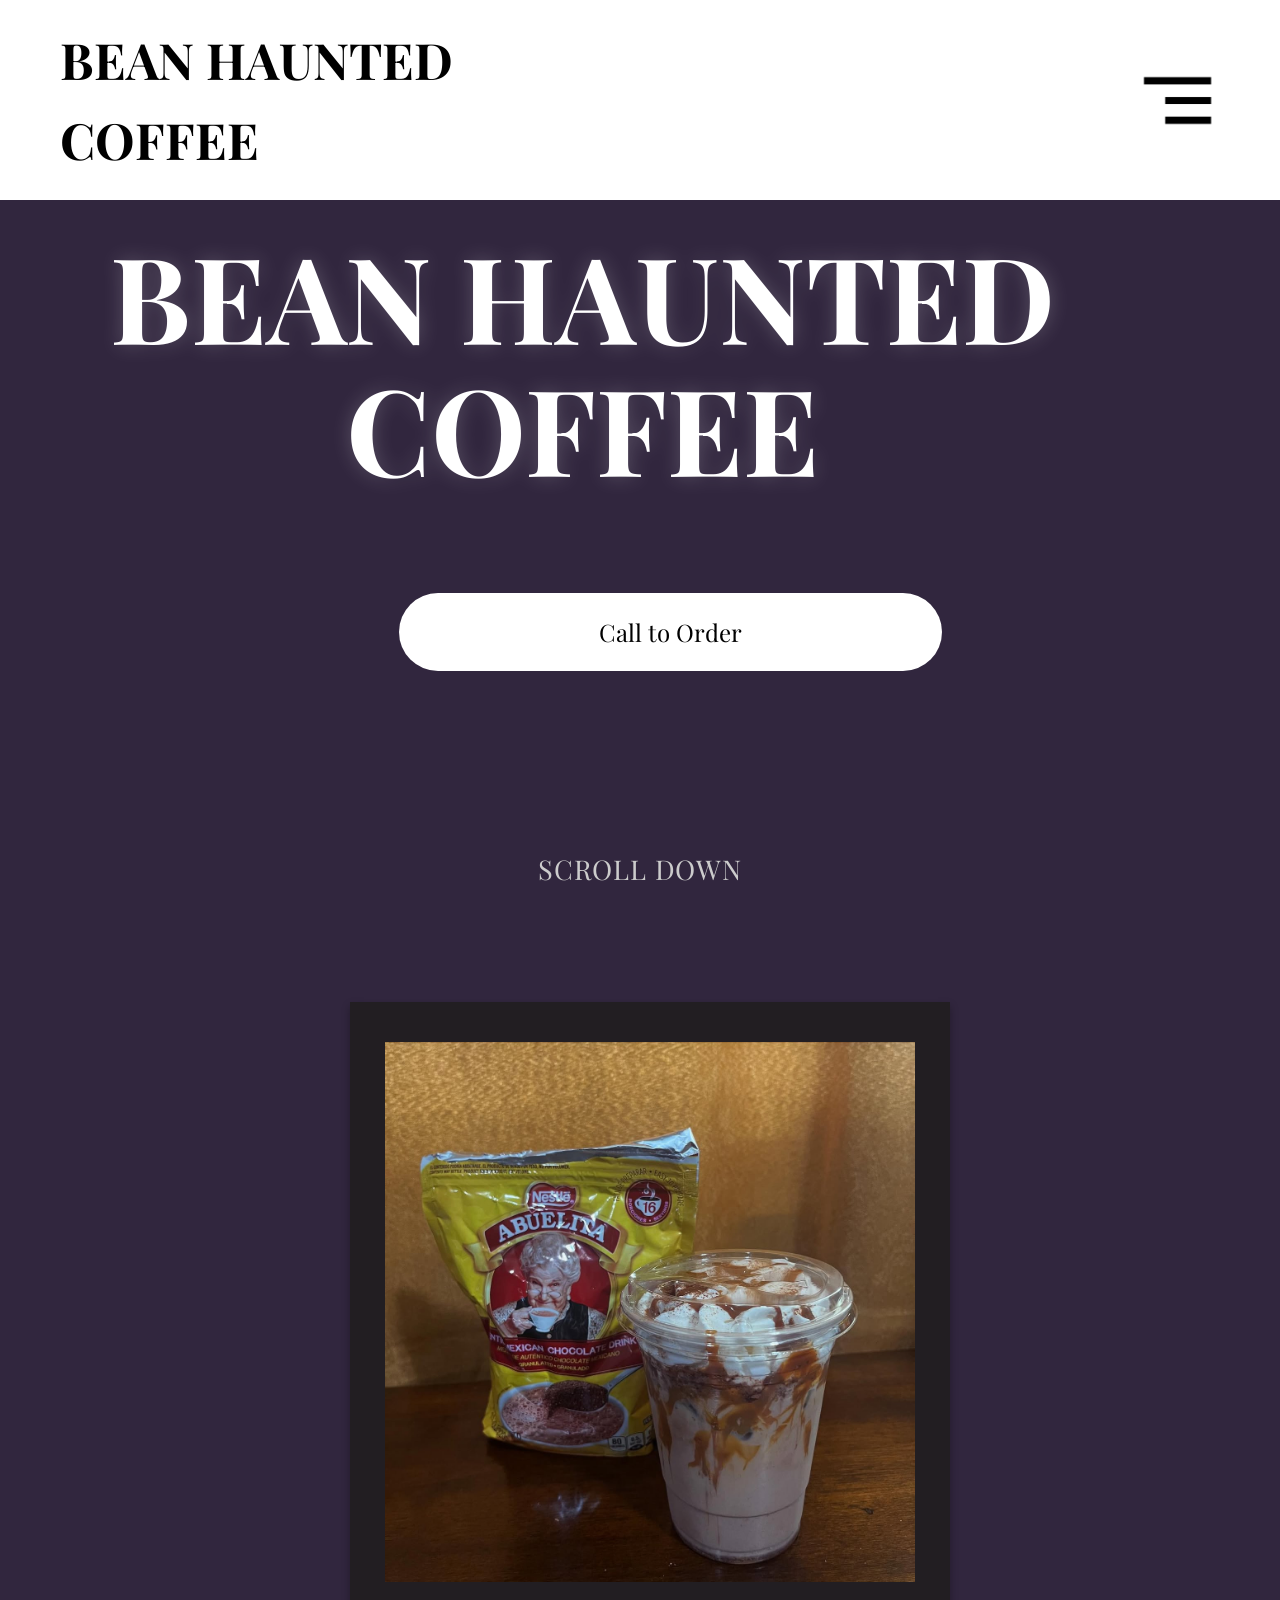
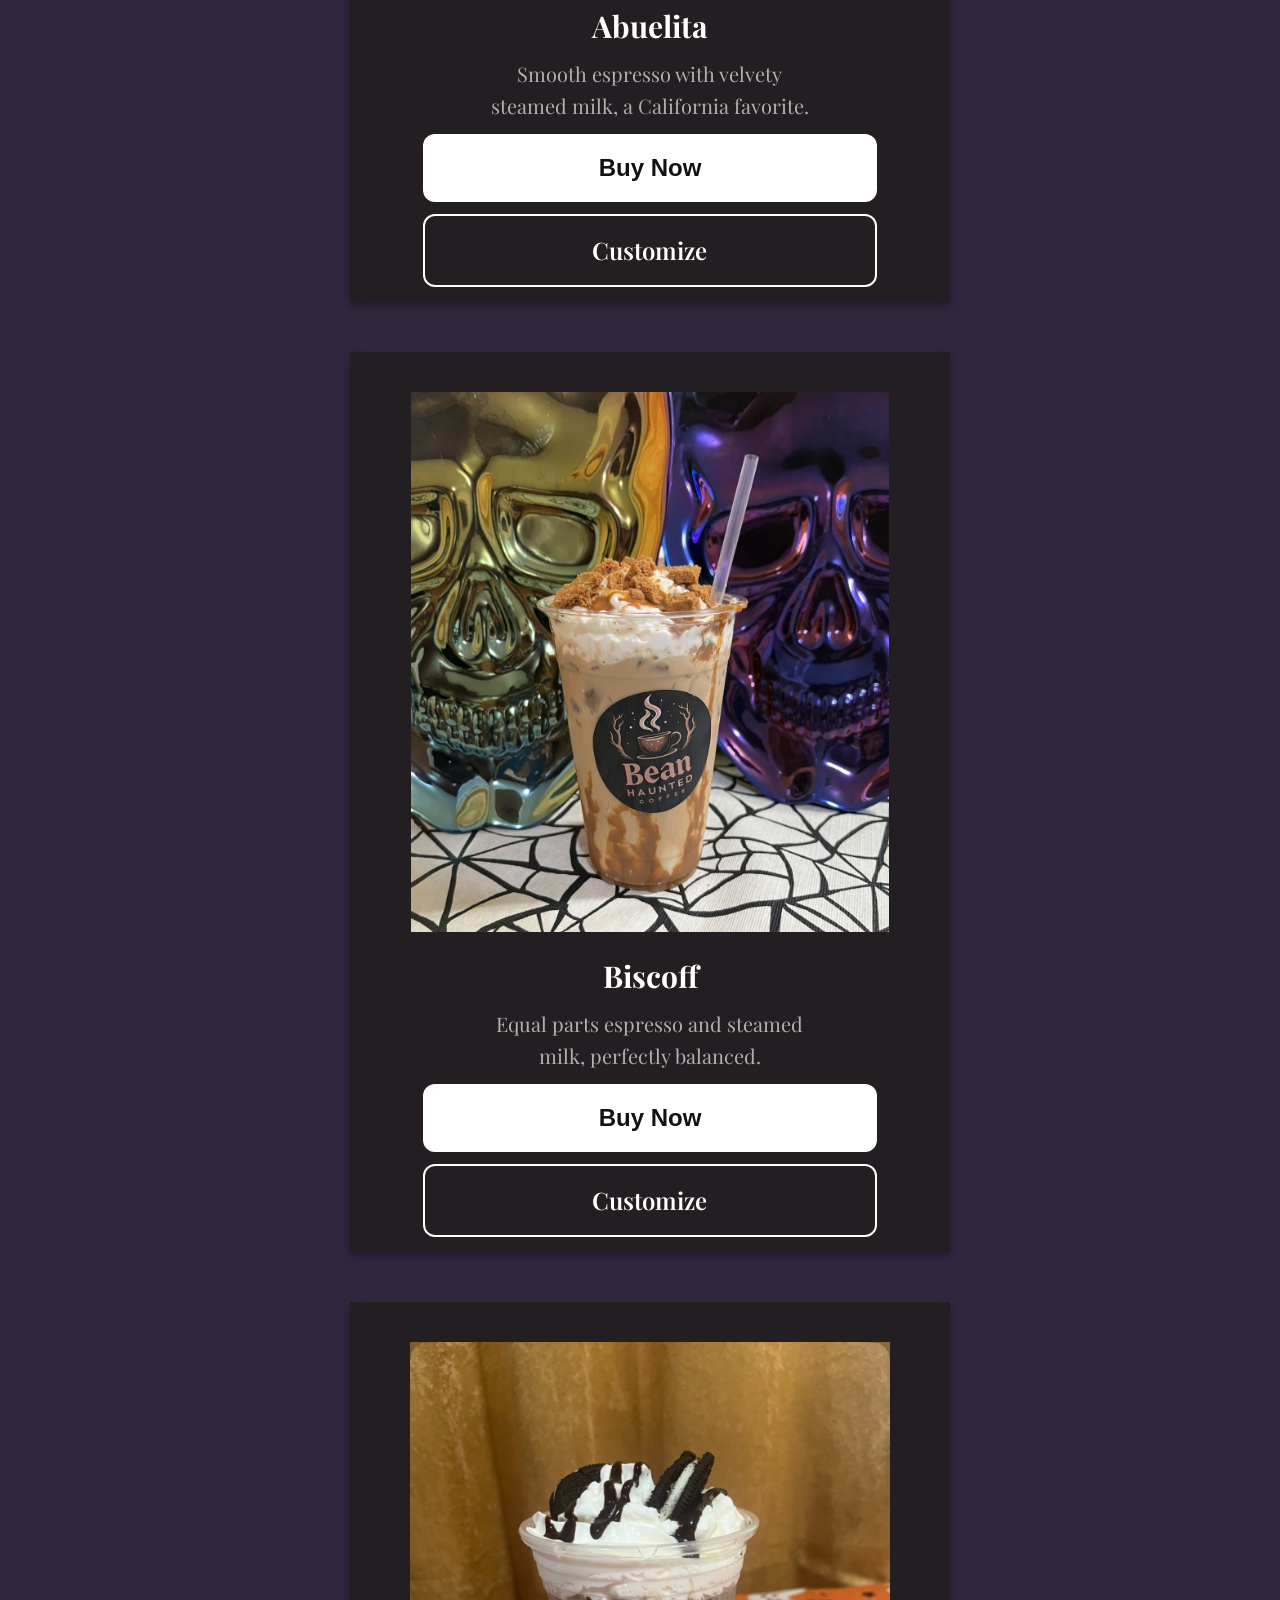
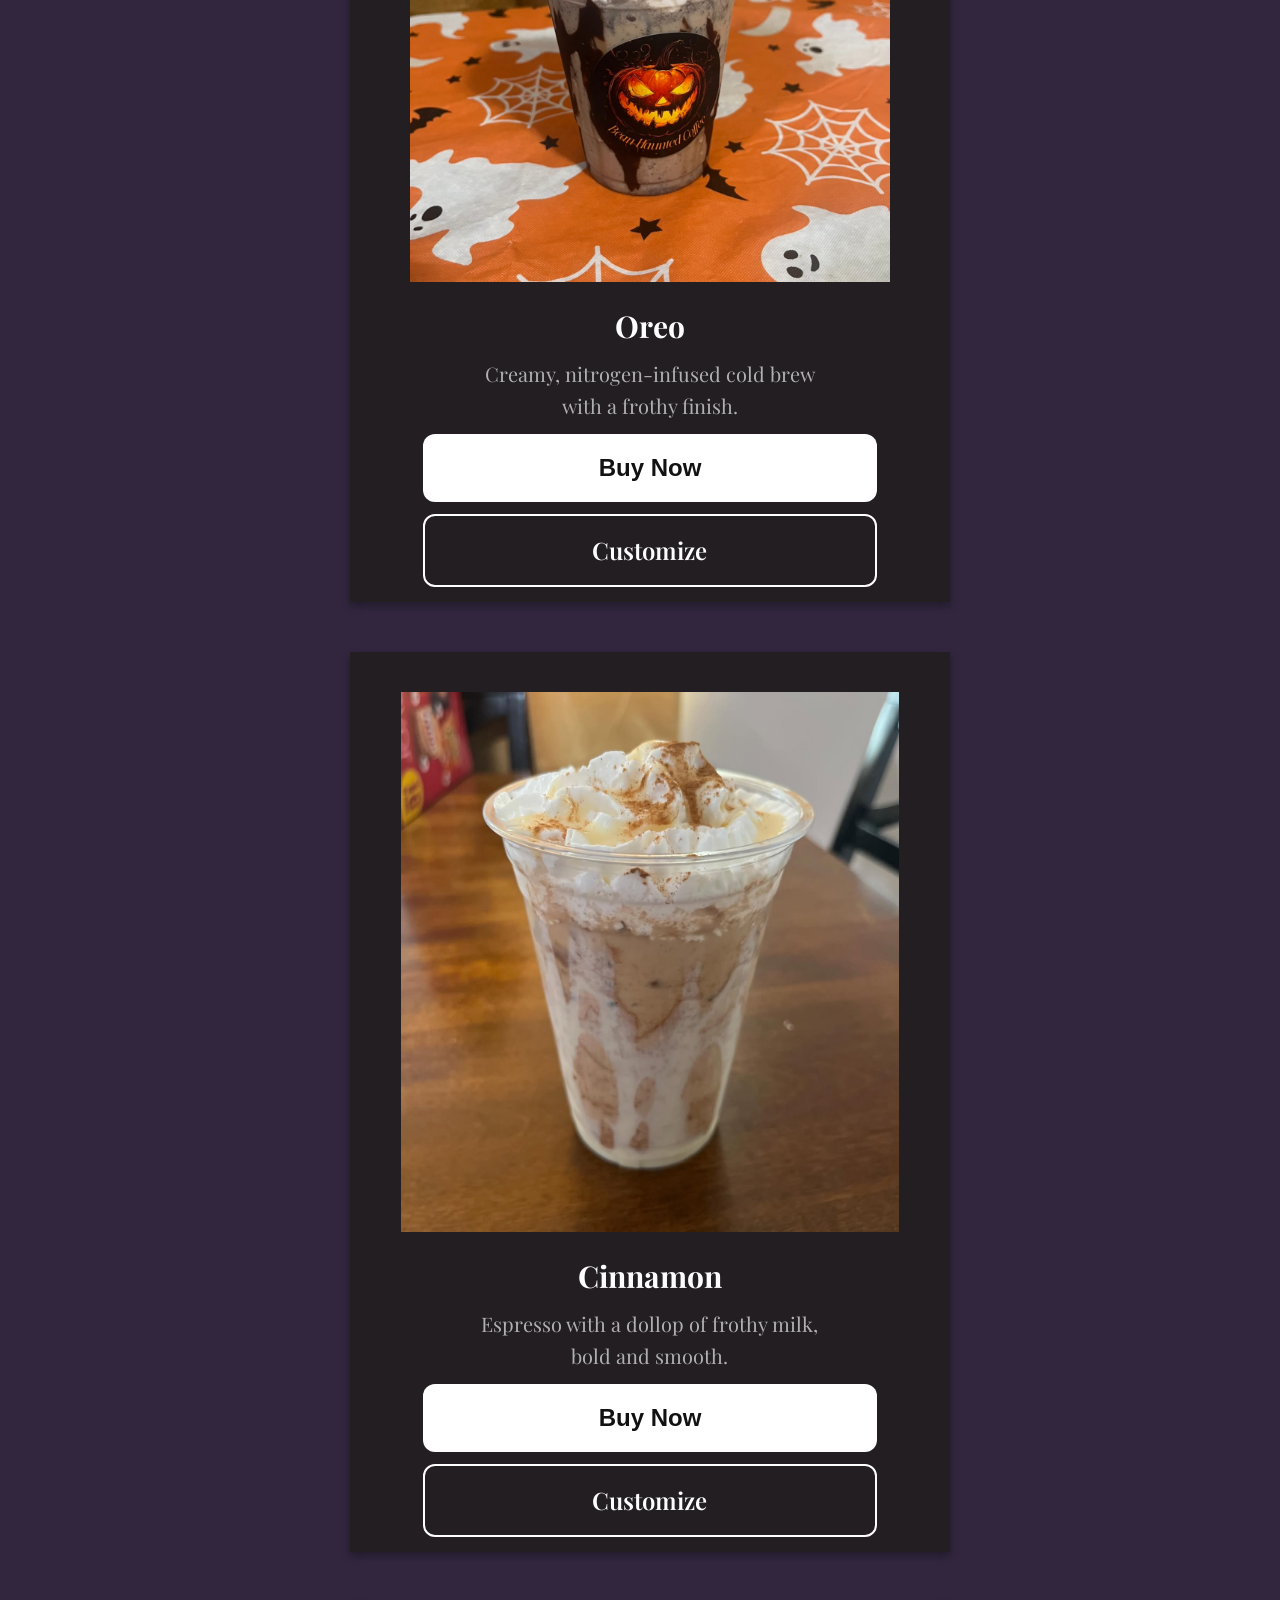
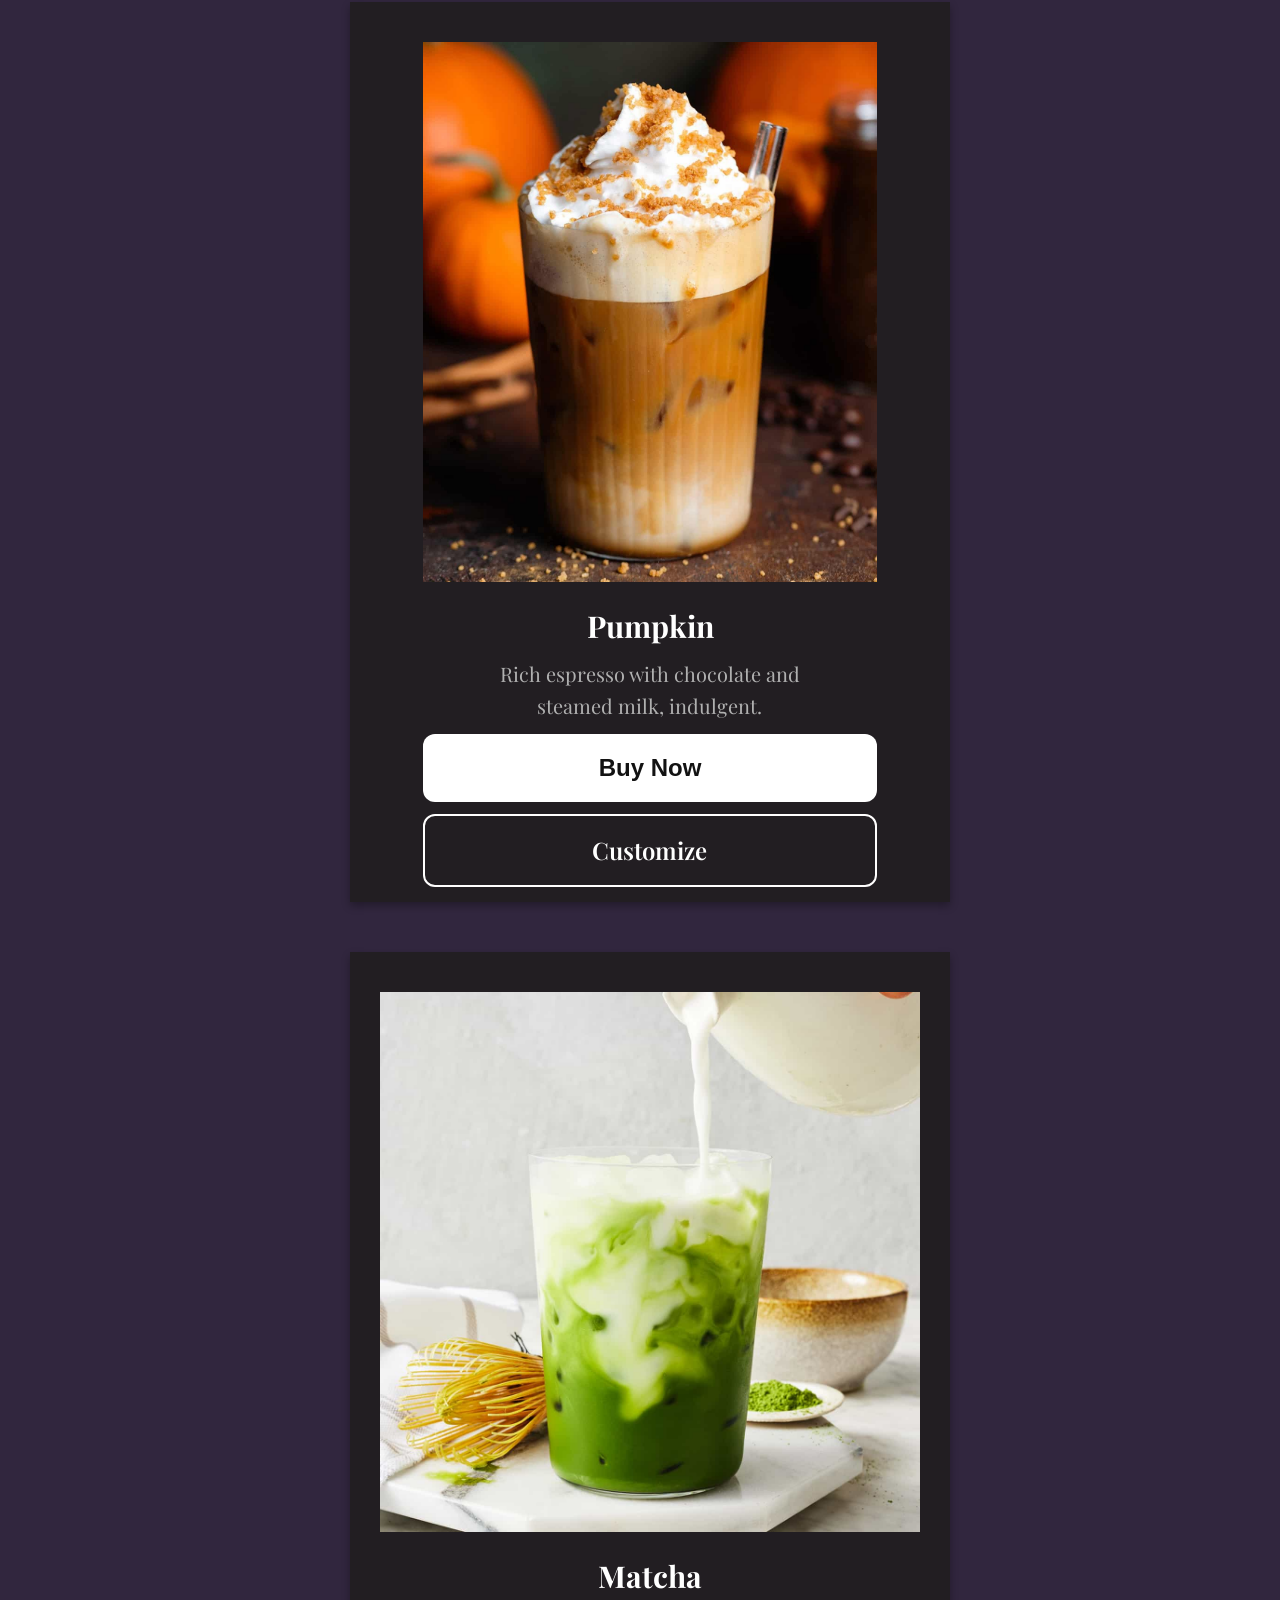
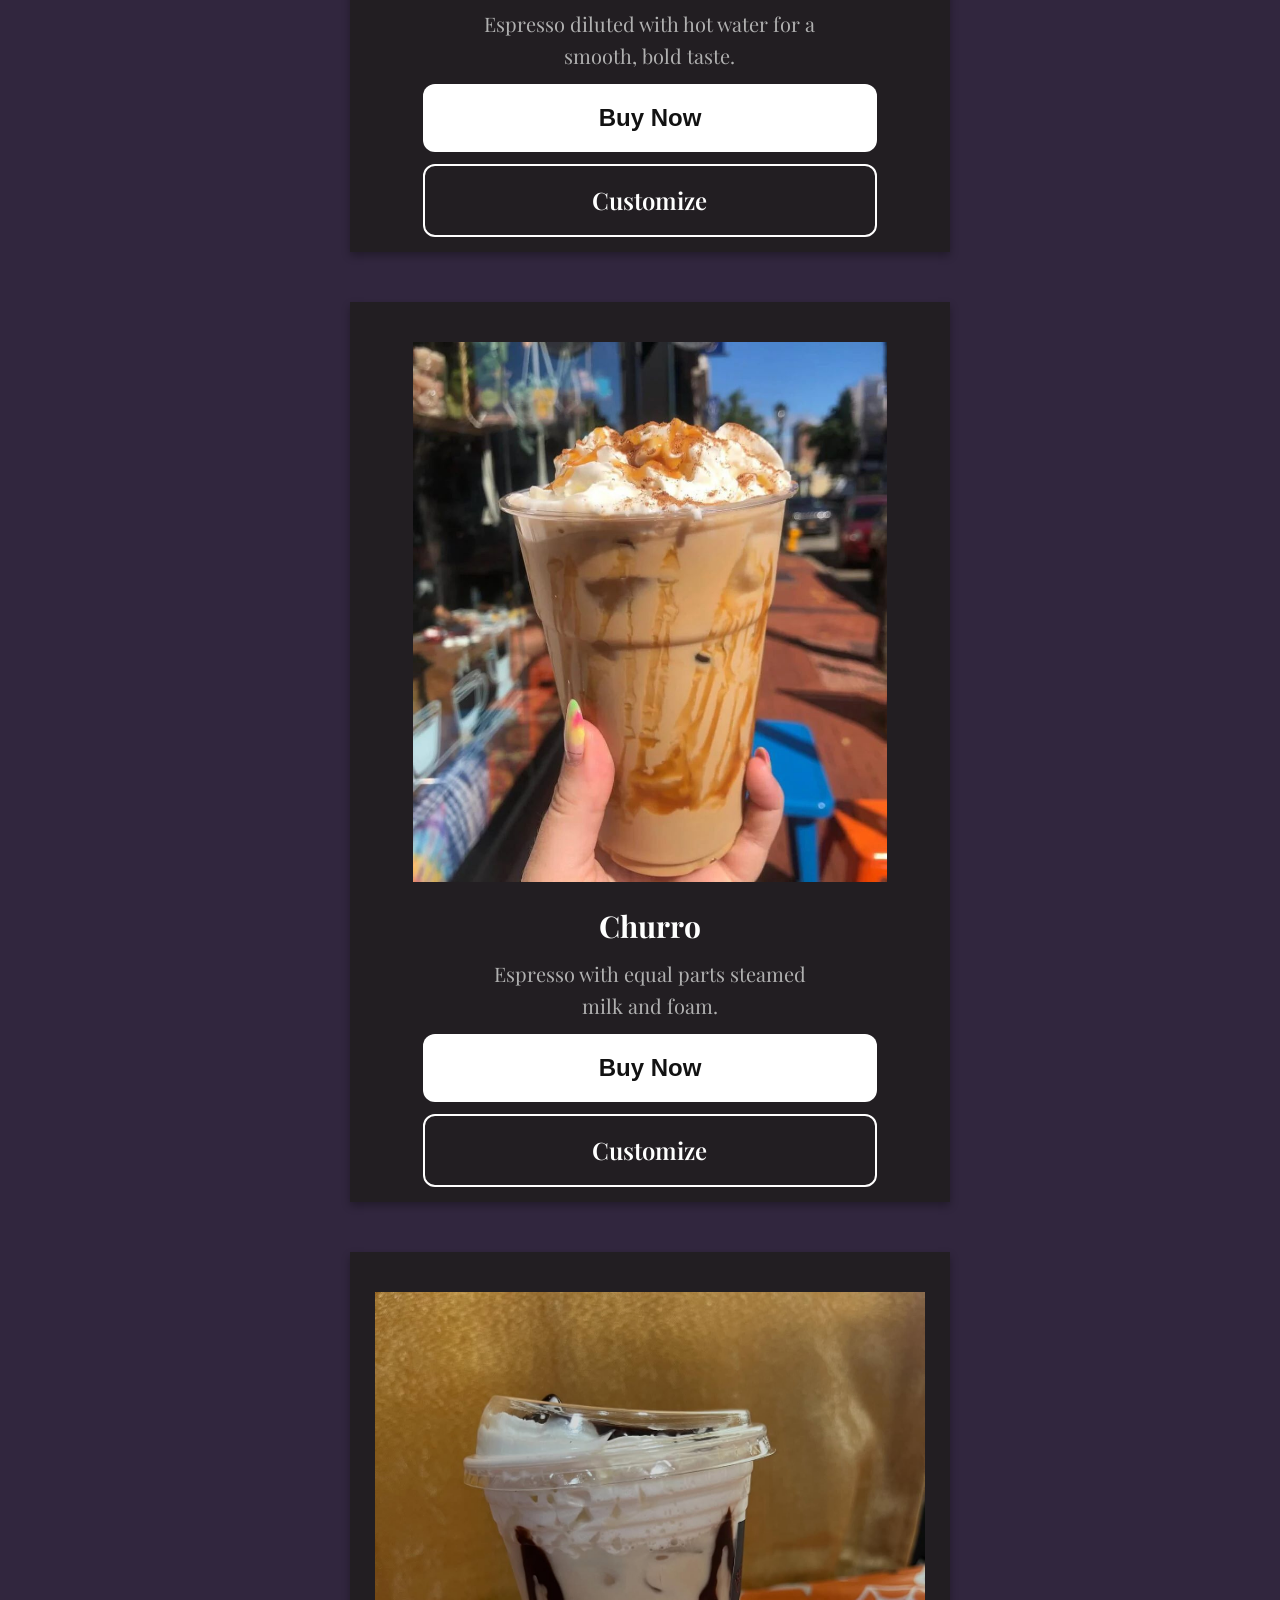
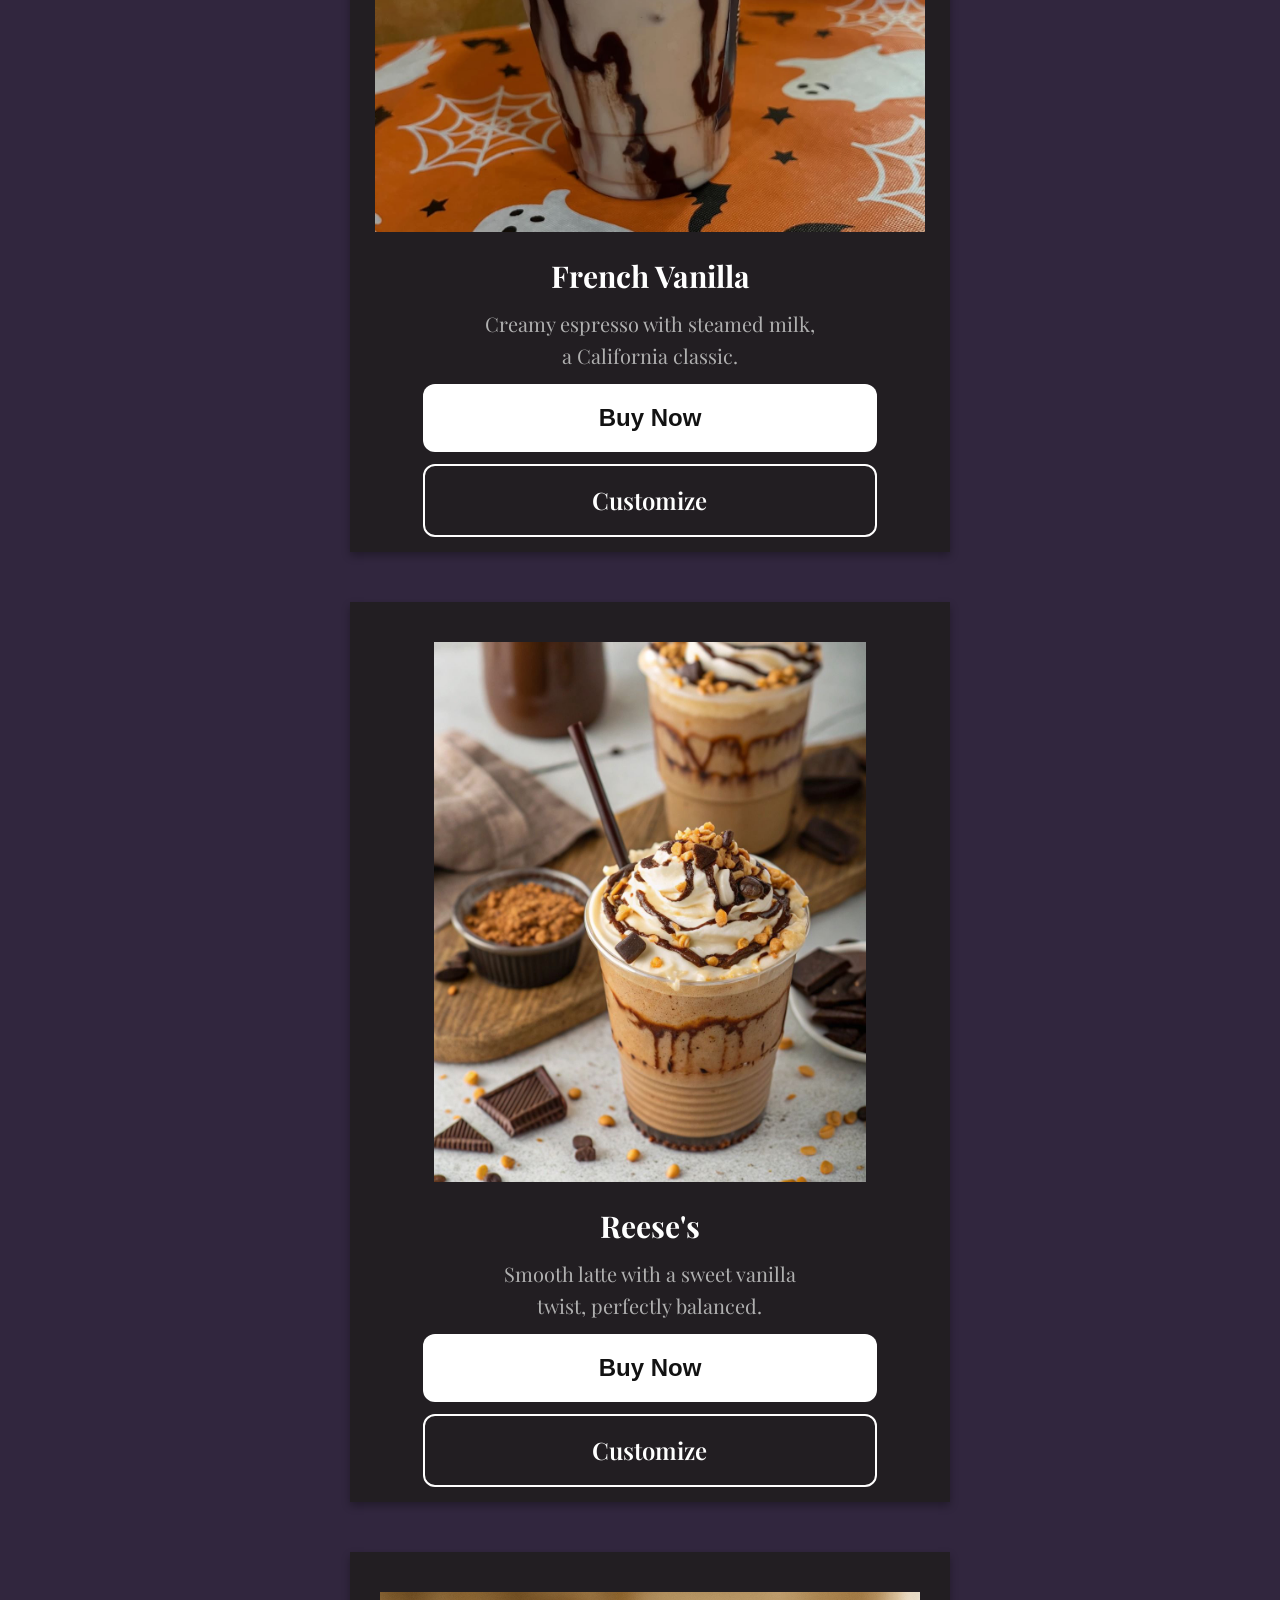
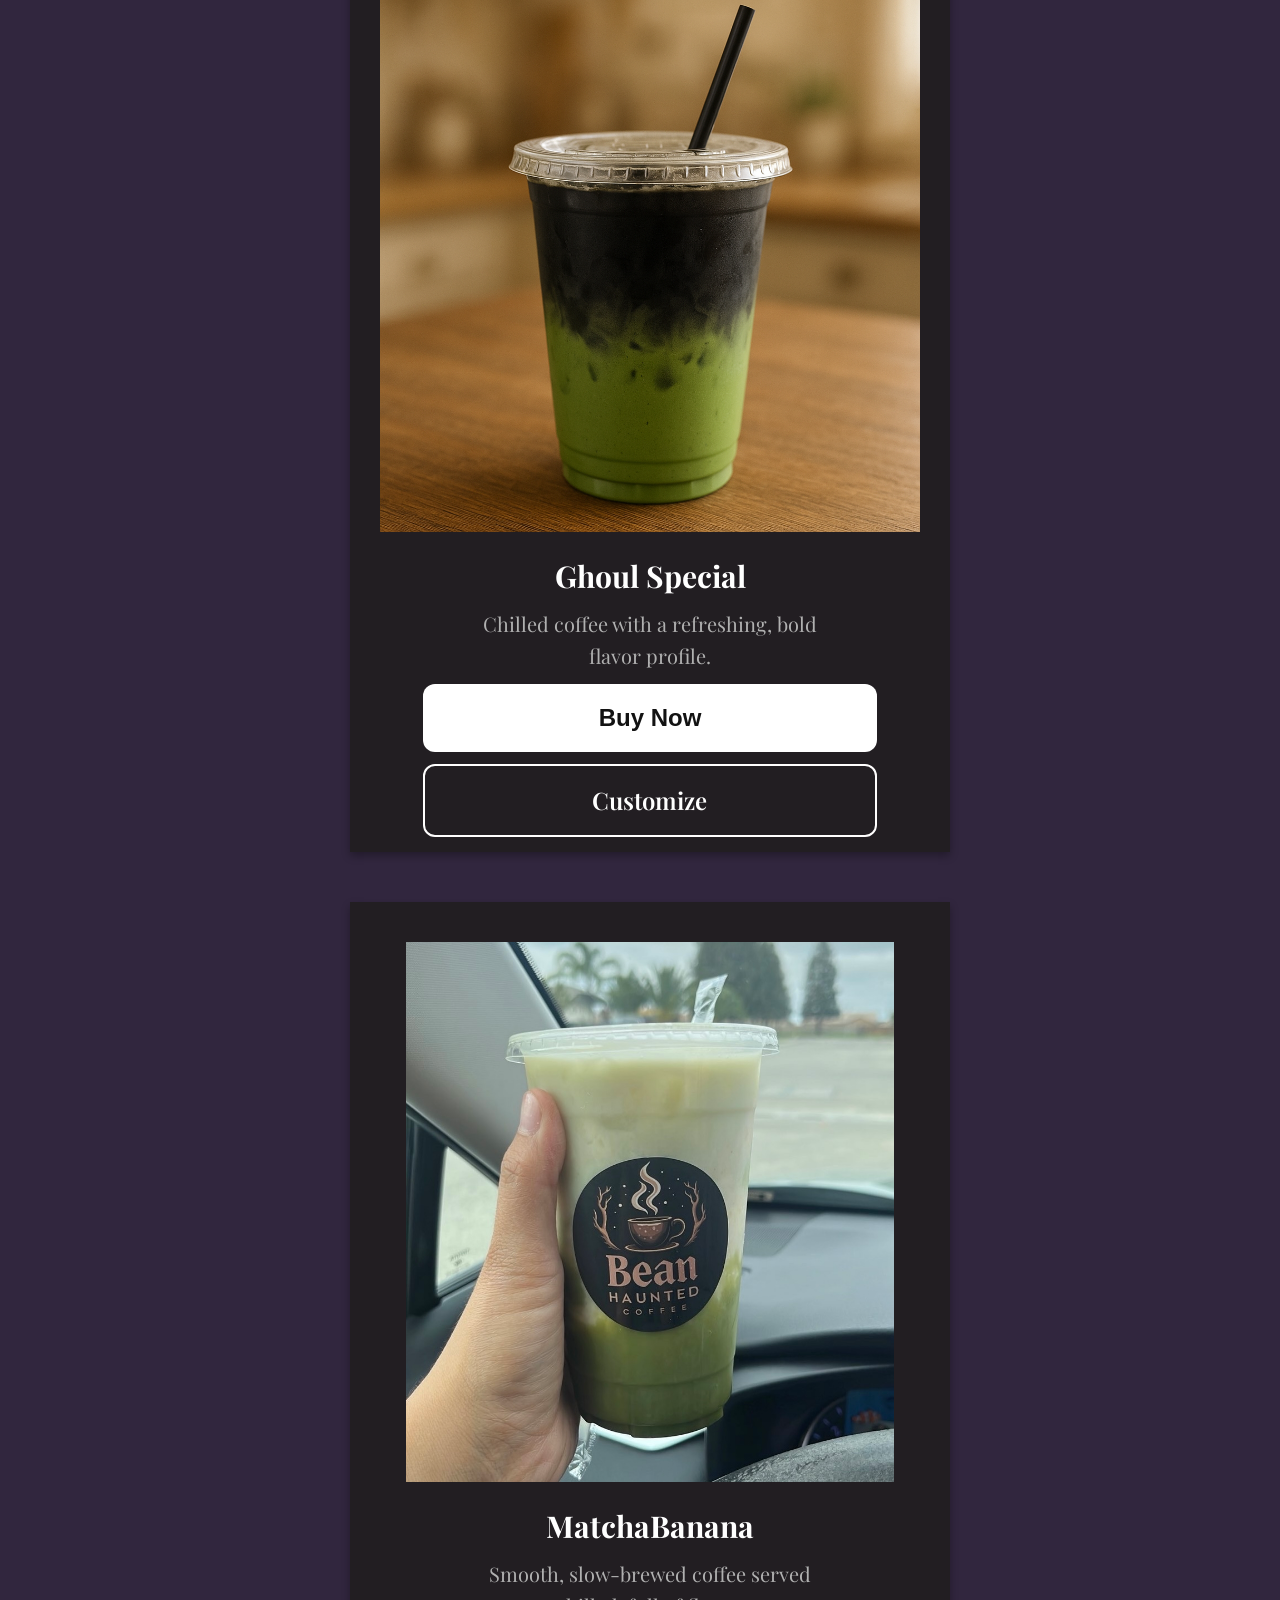
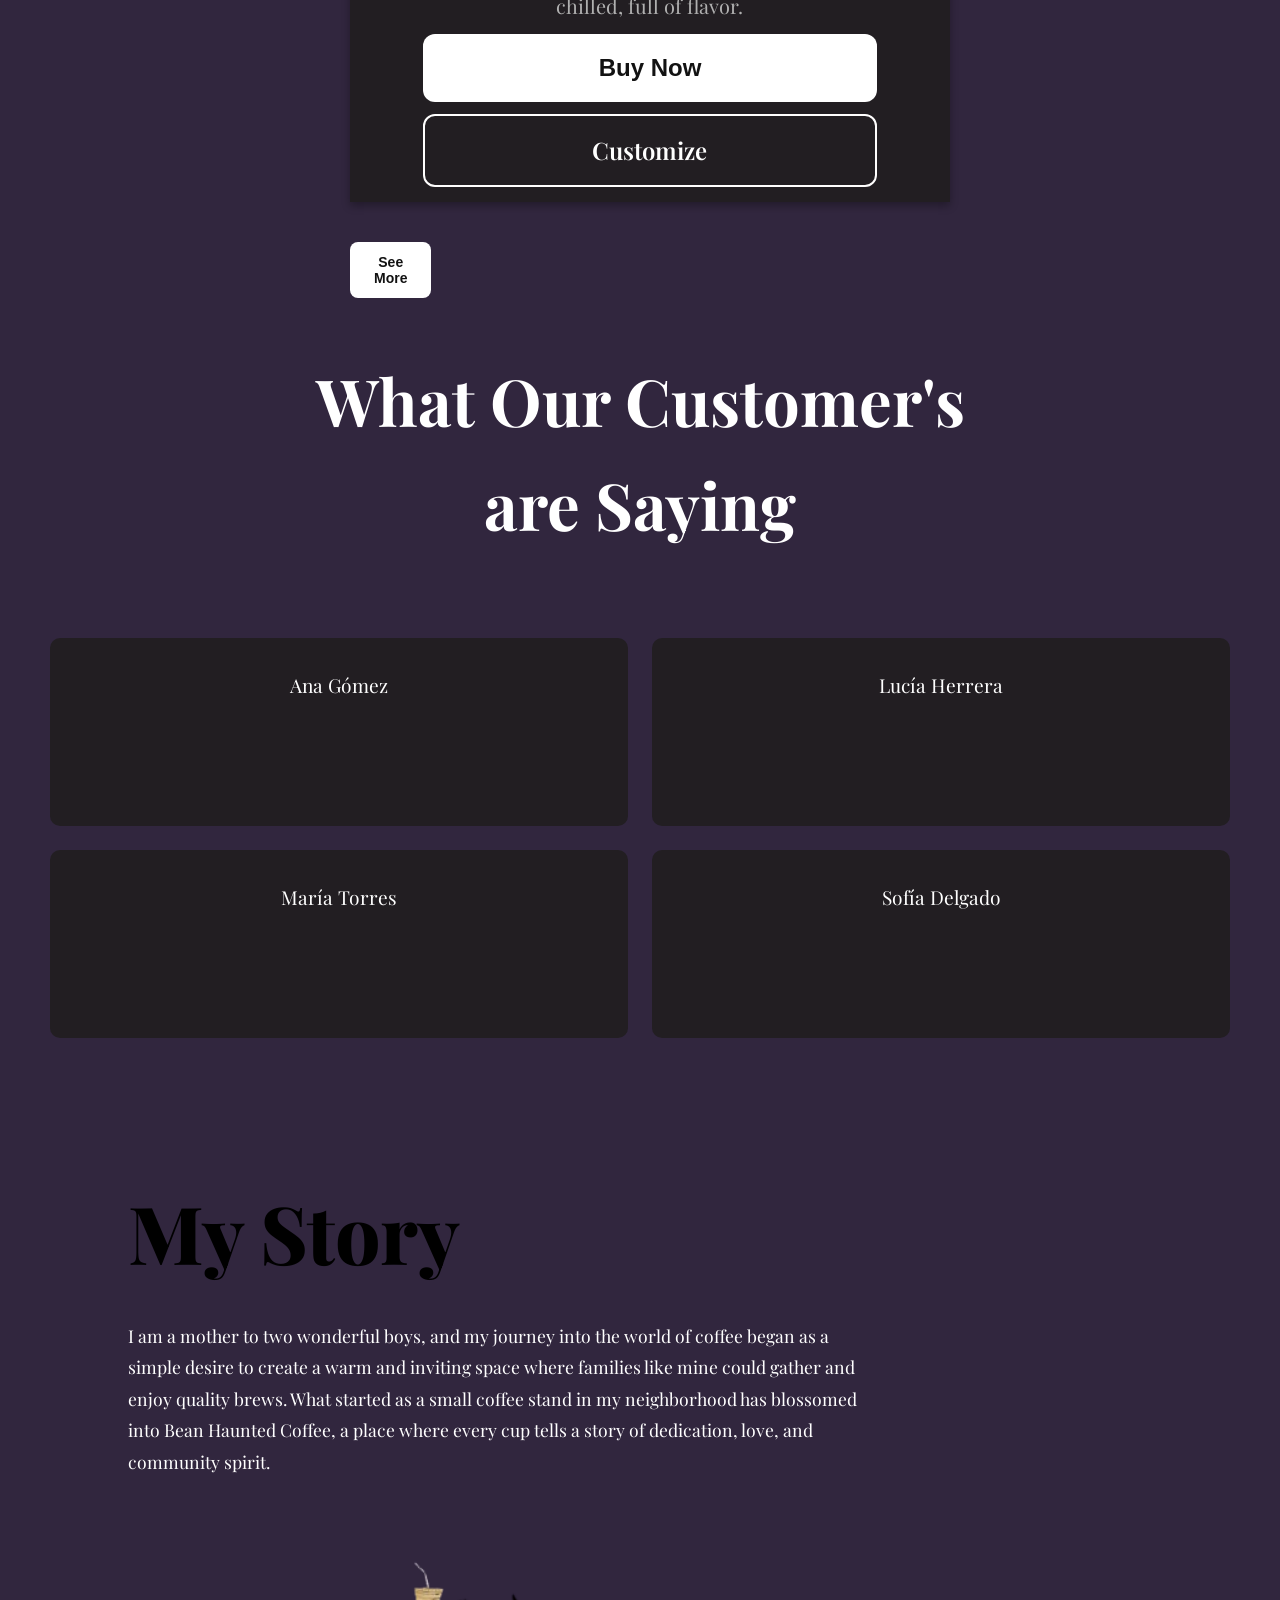
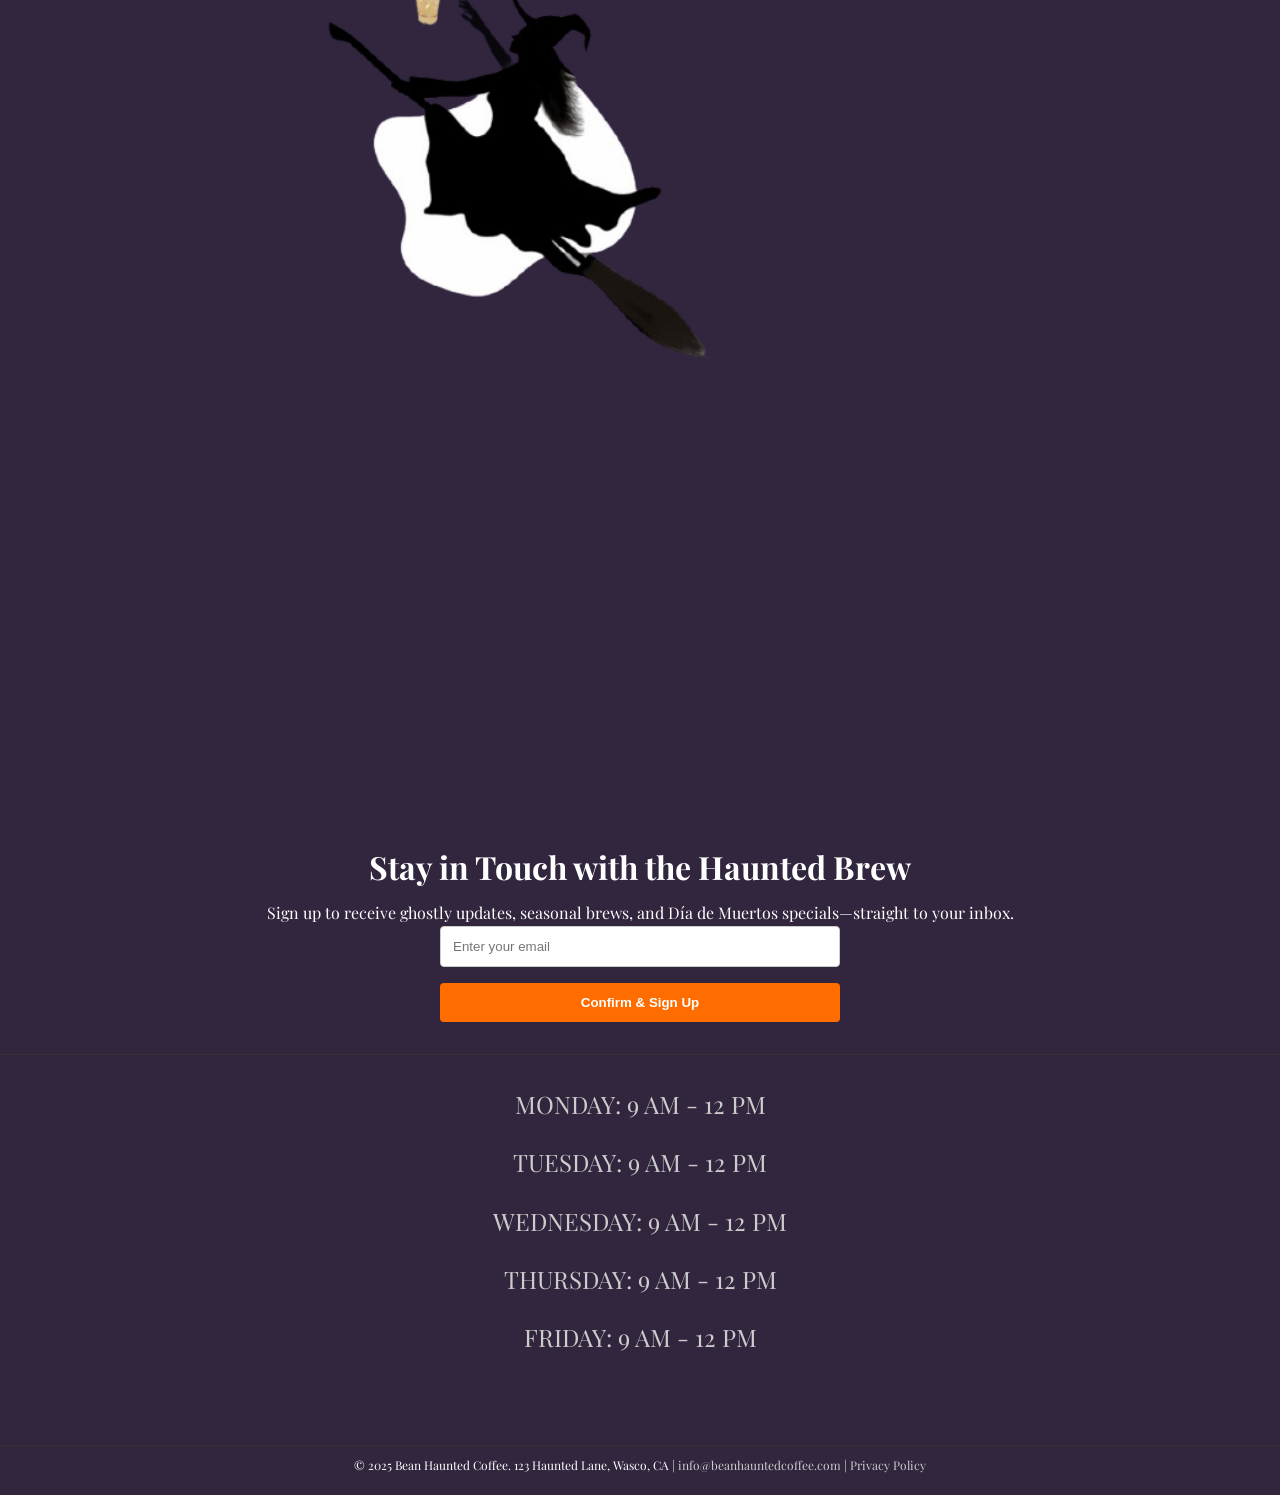
<file: index.html>
<!DOCTYPE html>
<html>
<head>
    <meta charset="UTF-8" />
    <title>Bean Haunted Coffee</title>
    <link rel="stylesheet" href="style.css" />
    <link rel="preconnect" href="https://fonts.googleapis.com">
    <link rel="preconnect" href="https://fonts.gstatic.com" crossorigin>
    <link href="https://fonts.googleapis.com/css2?family=Playfair+Display:ital,wght@0,400..900;1,400..900&display=swap" rel="stylesheet">
</head>

<body id="menu-page-container">


</header>


  <div id="Hero-Nav">
  <div class="nav-left">
    <h1>BEAN HAUNTED <br> COFFEE </h1>
  </div>

  <div class="nav-right">

    <!--- 
    <a href="tel:+16612379944">
    <img src="Images/phone.png" alt="Phone Icon" width="50" font-size="100px" />
    </a>
    -->

    <img src="SVGS/Shopping.svg" alt="Shopping Cart" class="shopping-icon" />
    
    <img 
      src="Images/menu.png" 
      alt="Menu Icon" 
      width="65" 
      id="hamburgerIcon"
      onclick="toggleMenu()" 
      style="cursor: pointer;"
    />
  </div>
</div>

<!-- Hidden Menu -->
<div id="mobileMenu" class="menu">
  <!-- Close (X) -->
  <div class="close-btn" id="closeMenu">✕</div>

  <!-- Header -->
  <h2 class="menu-title">BEAN HAUNTED</h2>

  <!-- Shopping icon (top right) -->
  <img src="SVGS/Shopping.svg" alt="Shopping Cart" class="shopping-icon" />

  <!-- Navigation links -->
  <nav class="menu-links">
    <a href="#Hero-Text">Main Page</a>
    <a href="#Menu-Section">Menu</a>
    <a href="#reviews-section">Reviews</a>
    <a href="#My-Story">About</a>
    <a href="#Contact">Contact</a>
  </nav>

  <!-- Social icons (below links) -->
  <div class="social-icons">
    <img src="Images/facebook.png" alt="Facebook" />
    <img src="Images/tik-tok.png" alt="TikTok" />
    <img src="Images/instagram.png" alt="Instagram" />
  </div>
</div>



    <div id="Hero-Text">

    <h1>BEAN HAUNTED <br> COFFEE</h1>
    <div class="button-container">
    <a href="tel:+16612379944" id="Call-to-Action">
     Call to Order
    </a>
    </div>
    </div>


   


    <div class="scroll-down">

        <span>scroll down</span>
       
    </div>

    <section id="Menu-Section">
            <div class="container">
    <div class="grid" id="product-grid">
      <div class="product-card">
        <div class="product-img">
        <img src="CoffeeImages/Abuelita.PNG" alt="Cold Brew">
        </div>
        <div class="product-text">
         
          <div class="title">
            <span>Abuelita</span>
          </div>
          <div class="description">Smooth espresso with velvety steamed milk, a California favorite.</div>
          <div class="button-group">
            <button type="button" class="buy-btn">Buy Now</button>
          <a href="#customize-drawer" class="customize-btn">Customize</a>
          </div>
        </div>
      </div>
      <div class="product-card">
        <div class="product-img">
         <img src="CoffeeImages/Biscoff.PNG" alt="Cold Brew">
        </div>
        <div class="product-text">
         
          <div class="title">
            <span>Biscoff</span>
          </div>
          <div class="description">Equal parts espresso and steamed milk, perfectly balanced.</div>
          <div class="button-group">
            <button type="button" class="buy-btn">Buy Now</button>
           <a href="#customize-drawer" class="customize-btn">Customize</a>
          </div>
        </div>
      </div>
      <div class="product-card">
        <div class="product-img">
         <img src="CoffeeImages/Oreo.PNG" alt="Cold Brew">
        </div>
        <div class="product-text">
         
          <div class="title">
            <span>Oreo</span>
          </div>
          <div class="description">Creamy, nitrogen-infused cold brew with a frothy finish.</div>
          <div class="button-group">
            <button type="button" class="buy-btn">Buy Now</button>
          <a href="#customize-drawer" class="customize-btn">Customize</a>
          </div>
        </div>
      </div>
       <div class="product-card">
        <div class="product-img">
         <img src="CoffeeImages/Cinnamon.PNG" alt="Cold Brew">
        </div>
        <div class="product-text">
         
          <div class="title">
            <span>Cinnamon</span>
          </div>
          <div class="description">Espresso with a dollop of frothy milk, bold and smooth.</div>
          <div class="button-group">
            <button type="button" class="buy-btn">Buy Now</button>
          <a href="#customize-drawer" class="customize-btn">Customize</a>
          </div>
        </div>
      </div>
      <div class="product-card hidden" data-index="5">
        <div class="product-img">
        <img src="CoffeeImages/Pumpkin-Latte.jpg" alt="Cold Brew">
        </div>
        <div class="product-text">
         
          <div class="title">
            <span>Pumpkin</span>
          </div>
          <div class="description">Rich espresso with chocolate and steamed milk, indulgent.</div>
          <div class="button-group">
            <button type="button" class="buy-btn">Buy Now</button>
          <a href="#customize-drawer" class="customize-btn">Customize</a>
          </div>
        </div>
      </div>
      <div class="product-card hidden" data-index="6">
        <div class="product-img">
         <img src="CoffeeImages/IcedMatcha.jpg" alt="Cold Brew">
        </div>
        <div class="product-text">
         
          <div class="title">
            <span>Matcha</span>
          </div>
          <div class="description">Espresso diluted with hot water for a smooth, bold taste.</div>
          <div class="button-group">
            <button type="button" class="buy-btn">Buy Now</button>
          <a href="#customize-drawer" class="customize-btn">Customize</a>
          </div>
        </div>
      </div>
      <div class="product-card hidden" data-index="7">
        <div class="product-img">
         <img src="CoffeeImages/Churro.jpg" alt="Cold Brew">
        </div>
        <div class="product-text">
         
          <div class="title">
            <span>Churro</span>
          </div>
          <div class="description">Espresso with equal parts steamed milk and foam.</div>
          <div class="button-group">
            <button type="button" class="buy-btn">Buy Now</button>
          <a href="#customize-drawer" class="customize-btn">Customize</a>
          </div>
        </div>
      </div>
      <div class="product-card hidden" data-index="8">
        <div class="product-img">
         <img src="CoffeeImages/frenchvanilla.PNG" alt="Cold Brew">
        </div>
        <div class="product-text">
         
          <div class="title">
            <span>French Vanilla</span>
          </div>
          <div class="description">Creamy espresso with steamed milk, a California classic.</div>
          <div class="button-group">
            <button type="button" class="buy-btn">Buy Now</button>
          <a href="#customize-drawer" class="customize-btn">Customize</a>
          </div>
        </div>
      </div>
      <div class="product-card hidden" data-index="9">
        <div class="product-img">
         <img src="CoffeeImages/Reeses.jpg" alt="Cold Brew">
        </div>
        <div class="product-text">
         
          <div class="title">
            <span>Reese's</span>
          </div>
          <div class="description">Smooth latte with a sweet vanilla twist, perfectly balanced.</div>
          <div class="button-group">
            <button type="button" class="buy-btn">Buy Now</button>
          <a href="#customize-drawer" class="customize-btn">Customize</a>
          </div>
        </div>
      </div>
      <div class="product-card hidden" data-index="10">
        <div class="product-img">
          <img src="CoffeeImages/Ghoul.png" alt="Cold Brew">
        </div>
        <div class="product-text">
         
          <div class="title">
            <span>Ghoul</span>
              <span class="price">Special</span>
          </div>
          <div class="description">Chilled coffee with a refreshing, bold flavor profile.</div>
          <div class="button-group">
            <button type="button" class="buy-btn">Buy Now</button>
          <a href="#customize-drawer" class="customize-btn">Customize</a>
          </div>
        </div>
      </div>
      <div class="product-card hidden" data-index="12">
        <div class="product-img">
          <img src="CoffeeImages/MatchaBanana.JPG" alt="Cold Brew">
        </div>
        <div class="product-text">
         
          <div class="title">
            <span>MatchaBanana</span>
             <span class="price"></span>
          </div>
          <div class="description">Smooth, slow-brewed coffee served chilled, full of flavor.</div>
          <div class="button-group">
            <button type="button" class="buy-btn">Buy Now</button>
          <a href="#customize-drawer" class="customize-btn">Customize</a>
          </div>
        </div>
      </div>
    </div>
    <div class="buttons-container">
    <button class="see-more-btn" onclick="showMore()">See More</button>
    <button class="see-less-btn" onclick="showLess()">Show Less</button>
    </div>
  </div>
    </section>


    <!-- CUSTOMIZE DRAWER -->
  <div id="customize-drawer" class="product-drawer">
    <div class="drawer-content">
      <h2>Customize Your Coffee Order</h2>
      <p>Here you can select options like milk type, sweeteners, and add-ons.</p>

      <ul>
        <li><strong>Milk:</strong> Oat, Almond, Whole, Skim</li>
        <li><strong>Sweeteners:</strong> Sugar, Honey, Stevia</li>
        <li><strong>Add-ons:</strong> Extra Shot, Whipped Cream, Drizzle</li>
      </ul>

      <button>Add to Cart</button>
      <a href="#" class="drawer-close-btn">✕ Close</a>
    </div>
  </div>


  <!-- Your review section -->
  <section id="reviews-section">
    <div class="reviews-header">
      <h2 class="scroll-animate">What Our Customer's <br> are Saying</h2>
    </div>

    <div class="reviews-grid">
      <div class="review-card">Ana Gómez</div>
      <div class="review-card">Lucía Herrera</div>
      <div class="review-card">María Torres</div>
      <div class="review-card">Sofía Delgado</div>
    </div>
  </section>
</div>


<section id="My-Story">
  <div class="story-container">
    
    <!-- LEFT SIDE (TEXT) -->
    <div class="story-text">
      <h1 class="story-title">My Story</h1>
      <p>
      
      </p>
      <p class="story-details">
        I am a mother to two wonderful boys, and my journey into the world of coffee began as a simple desire to create a warm and inviting space where families like mine could gather and enjoy quality brews. What started as a small coffee stand in my neighborhood has blossomed into Bean Haunted Coffee, a place where every cup tells a story of dedication, love, and community spirit.
      </p>
    </div>

    <!-- RIGHT SIDE (IMAGE) -->
    <div class="story-image">
     <img src="Images/Witch.png" alt="Owner Image" />
    </div>

  </div>
</section>








</section>

<section id="Contact" class="contact-section">

  <div class="contact-container">

  <div class="scroll-animate">
  <h2>Stay in Touch with the Haunted Brew</h2>
  <p>Sign up to receive ghostly updates, seasonal brews, and Día de Muertos specials—straight to your inbox.</p>
  </div>

  <form class="contact-form">
    <input type="email" placeholder="Enter your email" required />
    <input type="submit" value="Confirm & Sign Up" />
  </form>

  </div>

</section>

<footer class="footer">
    <div class="footer-nav">
      <a href="#">Monday: 9 AM - 12 PM</a>
      <a href="#">Tuesday: 9 AM - 12 PM</a>
      <a href="#">Wednesday: 9 AM - 12 PM</a>
      <a href="#">Thursday: 9 AM - 12 PM</a>
      <a href="#">Friday: 9 AM - 12 PM</a>
    </div>
    <div class="footer-social">
      <a href="#" aria-label="Yelp"><i class="fab fa-yelp"></i></a>
      <a href="#" aria-label="Facebook"><i class="fab fa-facebook-f"></i></a>
      <a href="#" aria-label="Instagram"><i class="fab fa-instagram"></i></a>
      <a href="#" aria-label="TikTok"><i class="fab fa-tiktok"></i></a>
    </div>
    <div class="footer-copyright">
      <p>&copy; 2025 Bean Haunted Coffee. 123 Haunted Lane, Wasco, CA | <a href="mailto:info@beanhauntedcoffee.com">info@beanhauntedcoffee.com</a> | <a href="#">Privacy Policy</a></p>
    </div>
  </footer>





    
<script src="script.js"></script>   
</body>
</html>
</file>
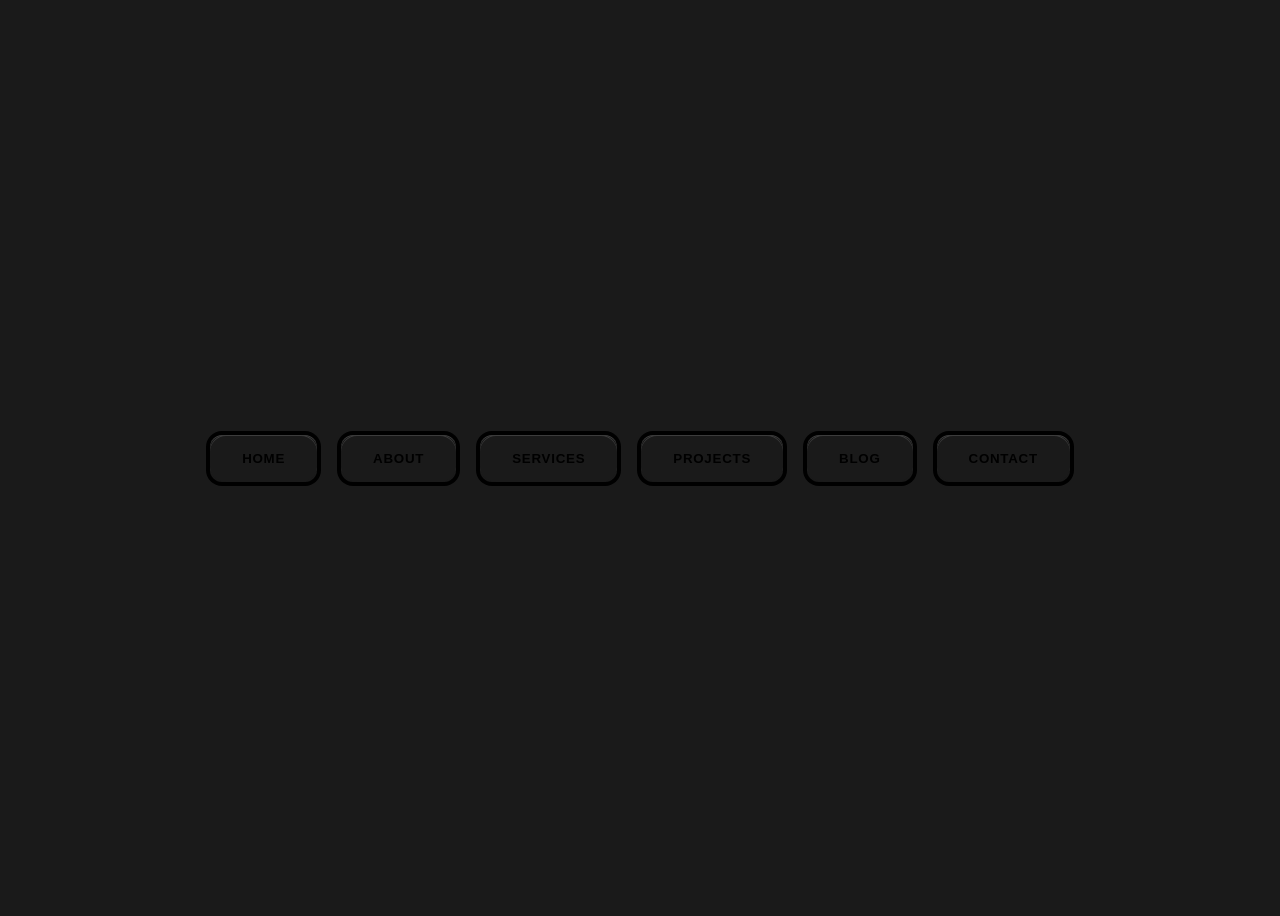
<file: Test.html>
<!DOCTYPE html>
<html lang="en">
<head>
  <meta charset="UTF-8">
  <meta name="viewport" content="width=device-width, initial-scale=1.0">
  <title>Glowy Text Button</title>
  <link href="https://fonts.googleapis.com/css2?family=Orbitron:wght@500&display=swap" rel="stylesheet">
  <style>
    *,
    *:after,
    *:before {
      box-sizing: border-box;
    }

    :root {
      --x: 0;
      --y: 0;
      --xp: 0;
      --yp: 0;
      --hue: calc(0 + (var(--xp) * 500));
      --bg: hsl(0 0% 10%);
      --size: 100px;
      --glow: radial-gradient(50% 50% at center,
              hsl(var(--hue) 80% 85%),
              hsl(var(--hue) 80% 70%),
              transparent) calc((var(--x) * 1px) - (var(--size) * 0.5)) calc((var(--y) * 1px) - (var(--size) * 0.5)) / var(--size) var(--size) no-repeat fixed;
    }

    body {
      display: flex;
      place-items: center;
      gap: 1rem;
      flex-wrap: wrap;
      justify-content: center;
      min-height: 100vh;
      font-family: 'Orbitron', sans-serif;
      background: var(--bg);
    }

    button {
      border-radius: 1rem;
      text-transform: uppercase;
      font-weight: bold;
      letter-spacing: 0.1ch;
      background: var(--bg);
      border: 4px solid transparent;
      box-shadow: 0 1px hsl(0 0% 100% / 0.15) inset;
      cursor: pointer;
      background:
        linear-gradient(var(--bg), var(--bg)) padding-box,
        var(--glow),
        linear-gradient(black, black) border-box;
      transition: background-size 0.24s;
      touch-action: none;
      position: relative;
      padding: 1rem 2rem;
    }

    button::before {
      content: "";
      position: absolute;
      inset: 0;
      box-shadow: 0 1px hsl(0 0% 100% / 0.15) inset;
      background: var(--bg);
      z-index: 2;
      border-radius: 1rem;
    }

    button span {
      background: var(--glow), black;
      background-clip: text;
      color: transparent;
      height: 100%;
      width: 100%;
      z-index: 2;
      position: relative;
      inset: 0;
    }

    :root:has(button:active) {
      --size: 300px;
    }

    button::after {
      content: "";
      position: absolute;
      inset: -4px;
      filter: blur(20px);
      border: 4px solid transparent;
      background: var(--glow);
      border-radius: 1rem;
    }
  </style>
</head>
<body>
  <button><span>Home</span></button>
  <button><span>About</span></button>
  <button><span>Services</span></button>
  <button><span>Projects</span></button>
  <button><span>Blog</span></button>
  <button><span>Contact</span></button>

  <script>
    const syncPointer = ({ x: pointerX, y: pointerY }) => {
      const x = pointerX.toFixed(2);
      const y = pointerY.toFixed(2);
      const xp = (pointerX / window.innerWidth).toFixed(2);
      const yp = (pointerY / window.innerHeight).toFixed(2);
      document.documentElement.style.setProperty('--x', x);
      document.documentElement.style.setProperty('--y', y);
      document.documentElement.style.setProperty('--xp', xp);
      document.documentElement.style.setProperty('--yp', yp);
    };
    document.body.addEventListener('pointermove', syncPointer);
  </script>
</body>
</html>
</file>
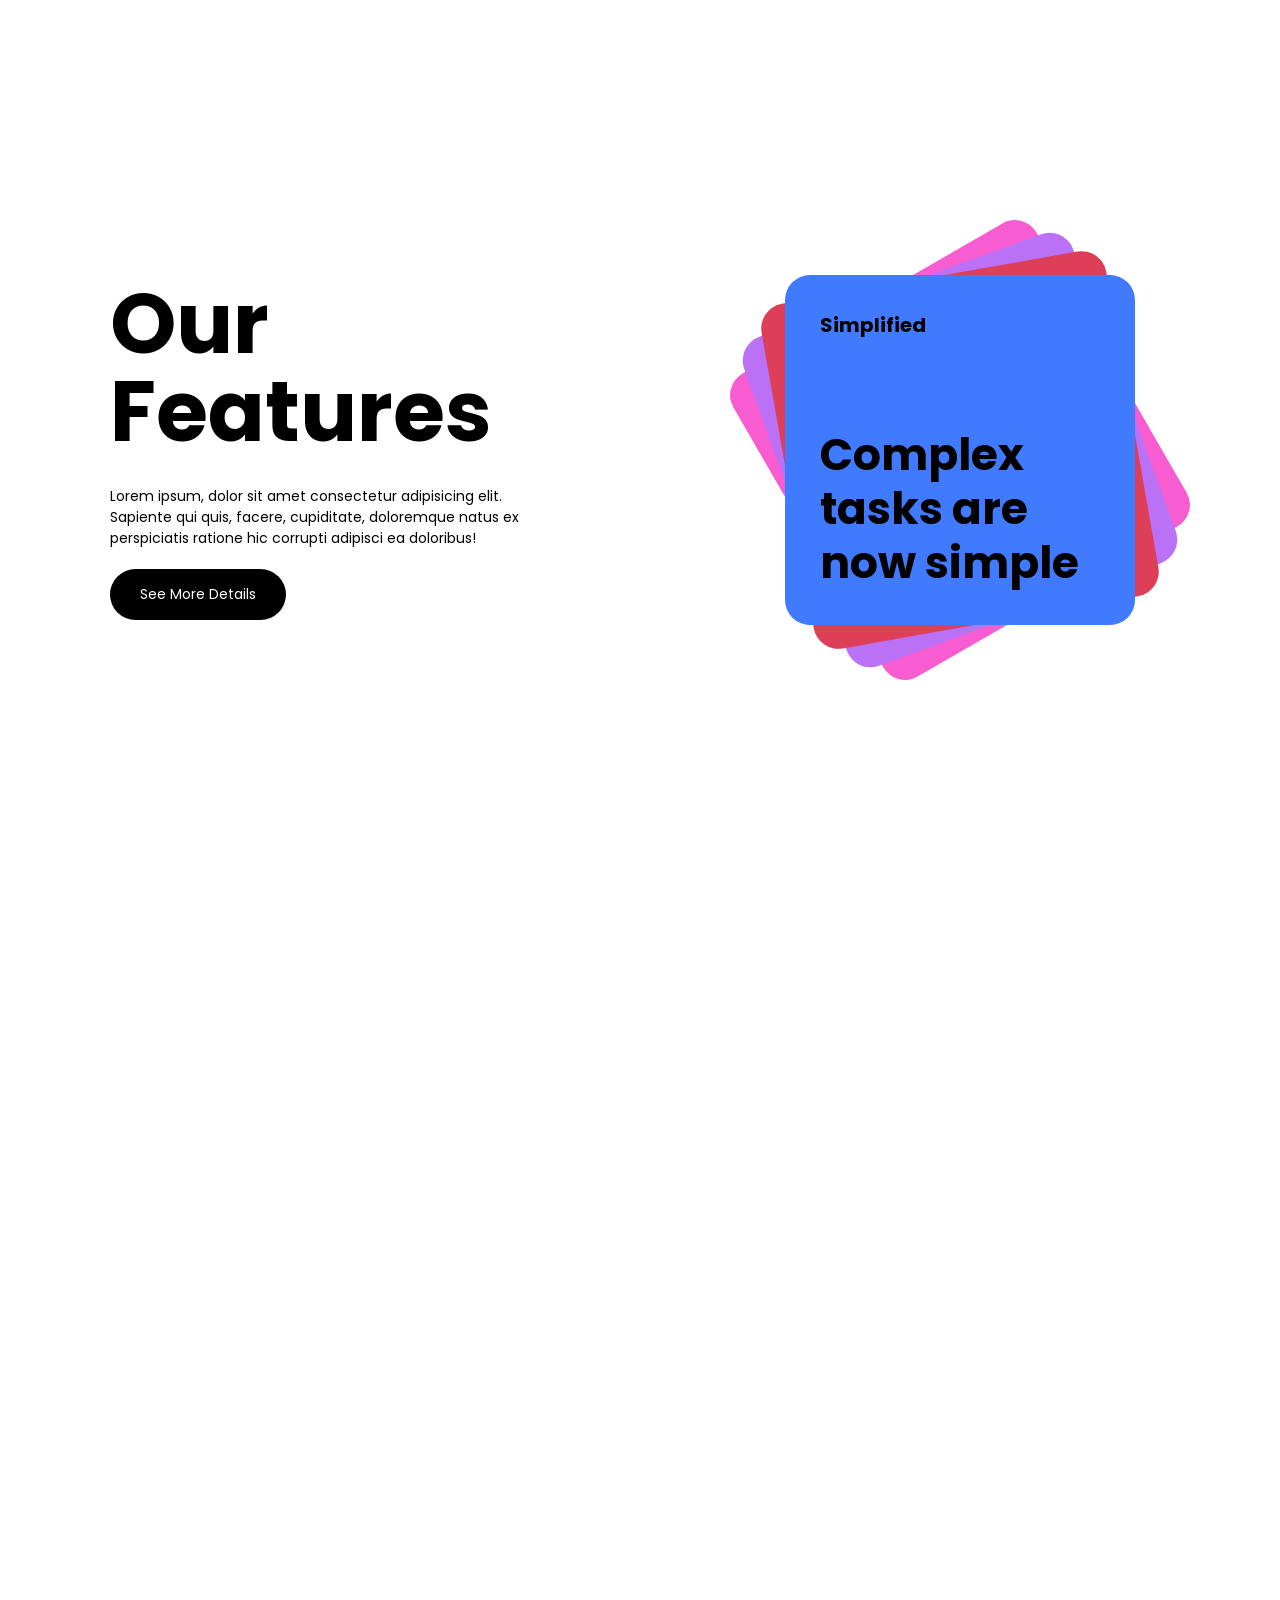
<file: PageFiles/Test3.html>
<!DOCTYPE html>
<html lang="en">
  <head>
    <meta charset="UTF-8" />
    <meta name="viewport" content="width=device-width, initial-scale=1.0" />
    <title>Stacked Cards</title>
    <!--Google Fonts-->
    <link rel="preconnect" href="https://fonts.googleapis.com" />
    <link rel="preconnect" href="https://fonts.gstatic.com" crossorigin />
    <link
      href="https://fonts.googleapis.com/css2?family=Plus+Jakarta+Sans:wght@200;300;400;500;600;700;800&family=Poppins:wght@100;200;300;400;500;600;700;800;900&display=swap"
      rel="stylesheet"
    />
    <style>
      body {
        width: 100%;
        height: fit-content;
        margin: 0;
        padding: 0;
      }
      .stack-area {
        width: 100%;
        height: 300vh;
        position: relative;
        background: white;
        display: flex;
      }
      .left {
        height: 100vh;
        flex-basis: 50%;
        position: sticky;
        top: 0;
        left: 0;
      }
      .right {
        height: 100vh;
        flex-basis: 50%;
        position: sticky;
        top: 0;
      }
      /*Styling for the left elements content starts here...*/
      .left {
        display: flex;
        align-items: center;
        justify-content: center;
        box-sizing: border-box;
        align-items: center;
        flex-direction: column;
      }
      .title {
        width: 420px;
        font-size: 84px;
        font-family: poppins;
        font-weight: 700;
        line-height: 88px;
      }
      .sub-title {
        width: 420px;
        font-family: poppins;
        font-size: 14px;
        margin-top: 30px;
      }
      .sub-title button {
        font-family: poppins;
        font-size: 14px;
        padding: 15px 30px;
        background: black;
        color: white;
        border-radius: 8mm;
        border: none;
        outline: none;
        cursor: pointer;
        margin-top: 20px;
      }
      /*Styling for the left elements content ends here...*/

      .card {
        width: 350px;
        height: 350px;
        border-radius: 25px;
        margin-bottom: 10px;
        position: absolute;
        top: calc(50% - 175px);
        left: calc(50% - 175px);
        transition: 0.5s ease-in-out;
      }
      .card:nth-child(1) {
        background: rgb(64, 122, 255);
      }
      .card:nth-child(2) {
        background: rgb(221, 62, 88);
      }
      .card:nth-child(3) {
        background: rgb(186, 113, 245);
      }
      .card:nth-child(4) {
        background: rgb(247, 92, 208);
      }

      /*Styling for the card content starts here...*/
      .card {
        box-sizing: border-box;
        padding: 35px;
        display: flex;
        justify-content: space-between;
        flex-direction: column;
      }
      .sub {
        font-family: poppins;
        font-size: 20px;
        font-weight: 700;
      }
      .content {
        font-family: poppins;
        font-size: 44px;
        font-weight: 700;
        line-height: 54px;
      }
      /*Styling for the card content ends here...*/

      .away {
        transform-origin: bottom left;
      }
    </style>
  </head>
  <body>
    <div class="stack-area">
      <div class="left">
        <div class="title">Our Features</div>
        <div class="sub-title">
          Lorem ipsum, dolor sit amet consectetur adipisicing elit. Sapiente qui
          quis, facere, cupiditate, doloremque natus ex perspiciatis ratione hic
          corrupti adipisci ea doloribus!
          <br />
          <button>See More Details</button>
        </div>
      </div>
      <div class="right">
        <div class="card">
          <div class="sub">Simplified</div>
          <div class="content">Complex tasks are now simple</div>
        </div>
        <div class="card">
          <div class="sub">Boost Productivity</div>
          <div class="content">Perform Tasks in less time</div>
        </div>
        <div class="card">
          <div class="sub">Facilitated learning</div>
          <div class="content">train anyone from anywhere</div>
        </div>
        <div class="card">
          <div class="sub">Support</div>
          <div class="content">Now its 24/7 support</div>
        </div>
      </div>
    </div>

    <script>
      let cards = document.querySelectorAll(".card");

      let stackArea = document.querySelector(".stack-area");

      function rotateCards() {
        let angle = 0;
        cards.forEach((card, index) => {
          if (card.classList.contains("away")) {
            card.style.transform = `translateY(-120vh) rotate(-48deg)`;
          } else {
            card.style.transform = ` rotate(${angle}deg)`;
            angle = angle - 10;
            card.style.zIndex = cards.length - index;
          }
        });
      }

      rotateCards();

      window.addEventListener("scroll", () => {
        let distance = window.innerHeight * 0.5;

        let topVal = stackArea.getBoundingClientRect().top;

        let index = -1 * (topVal / distance + 1);

        index = Math.floor(index);

        for (i = 0; i < cards.length; i++) {
          if (i <= index) {
            cards[i].classList.add("away");
          } else {
            cards[i].classList.remove("away");
          }
        }
        rotateCards();
      });
    </script>
  </body>
</html>
</file>
<file: style.css>
/* ==============================================
   1. GLOBAL & RESET
   ============================================== */
*,
*::before,
*::after {
  box-sizing: border-box;
  margin: 0;
  padding: 0;
}

html {
  font-family: 'Playfair Display', serif;
  scroll-behavior: smooth;
  color: white;
}

body {
  background-color: #31263e;
  line-height: 1.6;
  overflow-x: hidden;
}

/* ==============================================
   2. NAVIGATION & HERO
   ============================================== */
#Hero-Nav {
  display: flex;
  justify-content: space-between;
  align-items: center;
  padding: 20px 60px;
  position: fixed;
  top: 0px;
  width: 100%;
  z-index: 1000;
  background: #ffffff;
}

.nav-left h1,
h1 {
  font-size: 50px;
  margin: 0;
  color: black;
}

.nav-right {
  display: flex;
  gap: 75px;
  flex-direction: row;
}

.nav-right img {
  width: 85px;
  cursor: pointer;
}

/* Hero Text */
#Hero-Text {
  height: 100vh;
  display: flex;
  flex-direction: column;
  justify-content: center;
  align-items: flex-start;
  padding-left: 60px;
  max-width: 1500px;
}

#Hero-Text h1 {
  font-size: clamp(60px, 10vw, 120px);
  line-height: 1.1;
  text-align: center;
  text-transform: uppercase;
  background: white;
  background-size: 400%;
  padding-left: 50px;
  background-clip: text;
  -webkit-background-clip: text;
  color: transparent;
  animation: colorShift 10s linear infinite;
  filter: drop-shadow(0 0 10px rgba(255, 255, 255, 0.2));
  white-space: nowrap;
}

@keyframes colorShift {
  0% { background-position: 0% 50%; }
  100% { background-position: 100% 50%; }
}

#Hero-Text h3 {
  font-size: 40px;
  margin-top: 15px;
  text-shadow: 1px 1px 6px rgba(255, 255, 255, 0.2);
}

/* Call to Action Button */
.button-container {
  display: flex;
  justify-content: center;
  width: 100%;
}

#Call-to-Action {
  margin: 100px auto 0;
  padding: 20px 200px;
  background-color: #ffffff;
  color: black;
  border: none;
  border-radius: 100px;
  font-size: 1.5rem;
  cursor: pointer;
  transition: all 0.3s ease;
  text-decoration: none;
}

#Call-to-Action:hover {
  background: #f0f0f0;
  transform: scale(1.05);
}

/* ==============================================
   3. SCROLL DOWN INDICATOR
   ============================================== */
.scroll-down {
  position: relative;
  top: -100px;
  display: flex;
  align-items: center;
  justify-content: center;
  gap: 0.5rem;
  font-size: 1.7rem;
  color: #ccc;
  animation: calmPulse 3s ease-in-out infinite;
  margin-top: 3rem;
  text-transform: uppercase;
  letter-spacing: 0.05ch;
  font-weight: 300;
}

@keyframes calmPulse {
  0%, 100% { opacity: 0.4; }
  50% { opacity: 0.8; }
}

@keyframes calmBounce {
  0%, 100% { transform: translateY(0); }
  50% { transform: translateY(3px); }
}

/* ==============================================
   4. MENU SECTION (PRODUCT GRID)
   ============================================== */
#Menu-Section .container {
    max-width: 430px;
    margin: 0 auto;
    padding: 10px 590px 10px 10px;
    display: flex;
    flex-direction: column;
}

.grid {
  display: grid;
  grid-template-columns: 1fr;
  gap: 50px;
  justify-items: center;
}

.product-card {
  background: #221e22;
  height: 900px;
  width: 600px;
  box-shadow: 0 4px 8px rgba(0, 0, 0, 0.3);
  overflow: hidden;
  position: relative;
  transition: transform 0.3s ease, box-shadow 0.3s ease;
}

.product-card:hover {
  transform: translateY(-8px);
  box-shadow: 0 12px 20px rgba(0, 0, 0, 0.4);
}

.product-img {
  width: 100%;
  height: 150px;
  overflow: hidden;
  display: flex;
  justify-content: center;
  align-items: center;
}

.product-img img {
  position: absolute;
  height: 60%;
  object-fit: contain;
  top: 40px;
  transition: transform 0.3s ease;
}

.product-card:hover .product-img img {
  transform: scale(1.1);
}

.product-text {
  padding: 16px;
  padding-top: 450px;
  text-align: center;
  display: flex;
  flex-direction: column;
  align-items: center;
}

.product-text .title {
  font-size: 30px;
  font-weight: 700;
  margin-bottom: 8px;
  color: #fff;
}

.product-text .description {
  font-size: 20px;
  color: #b0b0b0;
  width: 60%;
  margin-bottom: 12px;
  display: -webkit-box;
  -webkit-line-clamp: 2;
  -webkit-box-orient: vertical;
  overflow: hidden;
}

/* ==============================================
   5. BUTTONS: Buy + Customize (SAME SIZE!)
   ============================================== */
.button-group {
  display: flex;
  flex-direction: column;
  gap: 12px;
  width: 100%;
  align-items: center;
}

/* Update the shared rule */
.buy-btn,
.customize-btn {
  display: block;
  width: 80%;
  padding: 20px;
  font-size: 24px;
  font-weight: 600;
  text-align: center;
  border-radius: 12px;
  cursor: pointer;
  transition: all 0.3s ease;
  text-decoration: none;           /* ← important for <a> */
  line-height: 1.2;
}

.customize-no-style{
  color: white;
  background-color: #31263e;
  font-size: 24px;
}

/* Buy Button (still <button>) */
.buy-btn {
  background: #ffffff;
  color: #121212;
  border: none;
}

.buy-btn:hover {
  background: #e0e0e0;
  color: #ffffff;
}

/* Customize Button (now <a>) */
.customize-btn {
  background: transparent;
  color: #ffffff;
  border: 2px solid #fffefe;
  display: flex;
  align-items: center;
  justify-content: center;
}

.customize-btn:hover {
  background: #000;
  color: #fff;
}


/* See More / Less */
.buttons-container {
  padding: 20px 0;
  text-align: center;
}

.see-more-btn,
.see-less-btn {
  display: inline-block;
  margin: 20px auto;
  padding: 12px 24px;
  font-size: 14px;
  font-weight: 600;
  background: #ffffff;
  color: #121212;
  border: none;
  border-radius: 8px;
  cursor: pointer;
  transition: background 0.3s ease;
}

.see-more-btn:hover,
.see-less-btn:hover {
  background: #ffae36;
}

.see-less-btn {
  display: none;
}

/* ==============================================
   6. CUSTOMIZE DRAWER (SLIDE-UP)
   ============================================== */
.product-drawer {
  position: fixed;
  inset: 0;
  background: rgba(0, 0, 0, 0.65);
  display: flex;
  align-items: flex-end;
  justify-content: center;
  opacity: 0;
  pointer-events: none;
  transition: opacity 0.3s ease;
  z-index: 10000;
  cursor: pointer;
}

.product-drawer:target {
  opacity: 1;
  pointer-events: auto;
}

.drawer-content {
  background: #fff;
  width: 100%;
  max-width: 1500px;
  height: 1000px;
  border-radius: 24px 24px 0 0;
  padding: 2rem;
  animation: slideUp 0.45s ease-out forwards;
  position: relative;
}

@keyframes slideUp {
  from { transform: translateY(100%); }
  to { transform: translateY(0); }
}

.drawer-close-btn {
  position: absolute;
  top: 1rem;
  right: 1rem;
  font-size: 2rem;
  color: #555;
  text-decoration: none;
}

.drawer-content ul {
  margin: 1.5rem 0;
  line-height: 1.8;
}

.add-to-cart-btn {
  width: 100%;
  padding: 0.9rem;
  background: #2e1a0d;
  color: #fff;
  border: none;
  border-radius: 8px;
  font-size: 1.1rem;
  cursor: pointer;
  margin-top: 1rem;
}

/* ==============================================
   7. MOBILE MENU (FULLSCREEN)
   ============================================== */
.menu {
  position: fixed;
  inset: 0;
  background: radial-gradient(circle at center, #31263e 0%, #31263e 85%);
  display: flex;
  flex-direction: column;
  align-items: center;
  justify-content: center;
  z-index: 3000;
  opacity: 0;
  transform: scale(0.95);
  transition: opacity 0.4s ease, transform 0.4s ease;
  pointer-events: none;
}

.menu.active {
  opacity: 1;
  transform: scale(1);
  pointer-events: auto;
  animation: pulseGlow 3s infinite ease-in-out;
}

@keyframes pulseGlow {
  0%, 100% { box-shadow: 0 0 20px rgba(255, 102, 0, 0.3); }
  50% { box-shadow: 0 0 40px rgba(255, 102, 0, 0.6); }
}

.menu a {
  color: white;
  font-size: 4rem;
  text-decoration: none;
  margin: 20px 0;
  letter-spacing: 2px;
  transition: all 0.3s ease;
}

.menu a:hover {
  color: #ff6600;
  text-shadow: 0 0 15px #ff3300;
}

.close-btn {
  position: absolute;
  top: 115px;
  left: 100px;
  font-size: 4rem;
  color: white;
  cursor: pointer;
  z-index: 2;
}

.shopping-icon {
  position: absolute;
  top: 105px;
  right: 120px;
  width: 105px;
  filter: brightness(0) invert(1);
  cursor: pointer;
  z-index: 2;
  color: black;
}

.shopping-icon:hover {
  transform: scale(1.2);
}

.menu-title {
  position: absolute;
  top: 150px;
  left: 50%;
  transform: translateX(-50%);
  font-size: 2.5rem;
  font-weight: bold;
  letter-spacing: 3px;
  text-transform: uppercase;
}

.menu-links {
  display: flex;
  flex-direction: column;
  align-items: center;
  gap: 25px;
}

.social-icons {
  display: flex;
  justify-content: center;
  gap: 30px;
  margin-top: 60px;
}

.social-icons img {
  width: 40px;
  height: 40px;
  filter: brightness(0) invert(1);
  cursor: pointer;
  transition: all 0.3s ease;
}

.social-icons img:hover {
  transform: scale(1.2);
  filter: brightness(1) invert(0);
}

/* ==============================================
   8. REVIEWS, STORY, CONTACT, FOOTER
   ============================================== */
.reviews-grid {
  display: grid;
  grid-template-columns: 1fr 1fr;
  gap: 1.5rem;
  margin-top: 2rem;
  padding: 50px;
  height: 500px;
}

.review-card {
  background-color: #221e22;
  color: white;
  padding: 2rem;
  border-radius: 10px;
  text-align: center;
  font-size: 1.2rem;
  transition: all 0.4s ease;
  opacity: 0;
  transform: translateY(20px);
}

.review-card.show {
  opacity: 1;
  transform: translateY(0);
}

.review-card:hover {
  background-color: #fff;
  color: black;
  transform: rotate(3deg);
}

.reviews-header h2 {
  color: white;
  text-align: center;
  margin-bottom: 20px;
  font-size: 65px;
}

/* My Story */
#My-Story {
  color: #ffffff;
  padding: 80px 10%;
  display: flex;
  justify-content: center;
}

.story-container {
  display: flex;
  flex-direction: column;
  gap: 50px;
  max-width: 1200px;
  width: 100%;
}

.story-text {
  flex: 1;
  max-width: 750px;
}

.story-title {
  font-size: 5rem;
  font-weight: 800;
  margin-bottom: 20px;
  letter-spacing: -0.5px;
}

.story-text p {
  font-size: 1.1rem;
  line-height: 1.8;
  margin-bottom: 24px;
  color: #ffffff;
}

.story-image img {
  width: 800px;
  max-width: 100%;
  border-radius: 8px;
  object-fit: cover;
}

/* Contact */
.contact-section {
  padding: 2rem;
  text-align: center;
  min-height: 40vh;
}

.contact-section h2 {
  font-size: 2rem;
  margin-bottom: 0.5rem;
  color: #ffffff;
}

.contact-container {
  padding-top: 300px;
}

.contact-form {
  display: flex;
  flex-direction: column;
  align-items: center;
  gap: 1rem;
  max-width: 400px;
  margin: 0 auto;
}

.contact-form input[type="email"],
.contact-form input[type="submit"] {
  padding: 0.75rem;
  width: 100%;
  border-radius: 4px;
  border: 1px solid #ccc;
}

.contact-form input[type="submit"] {
  background-color: #ff6d00;
  color: white;
  border: none;
  cursor: pointer;
  font-weight: bold;
}

.contact-form input[type="submit"]:hover {
  background-color: #8b5e3c;
}

/* Footer */
.footer {
  padding: 20px 0;
  text-align: center;
  border-top: 1px solid #333;
}

.footer-nav a {
  display: block;
  padding: 10px 0;
  color: #ccc;
  text-transform: uppercase;
  font-size: 24px;
  text-decoration: none;
  transition: color 0.3s;
}

.footer-nav a:hover {
  color: #a8ff5b;
}

.footer-social {
  margin: 20px 0;
}

.footer-social a {
  margin: 0 10px;
  color: #ccc;
  font-size: 24px;
  transition: color 0.3s;
}

.footer-social a:hover {
  color: #e67e22;
}

.footer-copyright {
  padding-top: 10px;
  border-top: 1px solid #333;
  font-size: 12px;
}

.footer-copyright a {
  color: #ccc;
  text-decoration: none;
}

.footer-copyright a:hover {
  color: #e67e22;
}

/* ==============================================
   9. MEDIA QUERIES
   ============================================== */
@media (max-width: 430px) {
  .grid { grid-template-columns: 1fr; }
  .product-card { margin: 8px auto; width: 100%; }

  .footer-nav a { font-size: 12px; padding: 8px 0; }
  .footer-social a { font-size: 20px; }
  .footer-copyright { font-size: 10px; }

  #Hero-Text { padding-left: 20px; }
  #Call-to-Action { padding: 16px 60px; }
}

@media (max-width: 414px) {
  .reviews-grid { grid-template-columns: 1fr; padding: 20px; }
}

/* ADD THIS BLOCK */
@media (max-width: 430px) {
  #Hero-Text {
    align-items: center;
    padding-left: 20px;
    padding-right: 20px;
    text-align: center;
  }

  #Hero-Text h1 {
    white-space: normal;
    text-align: center;
  }

  .button-container {
    justify-content: center;
  }

  #Call-to-Action {
    margin: 60px auto 0;
    padding: 16px 80px;
    font-size: 1.2rem;
  }
}
</file>
